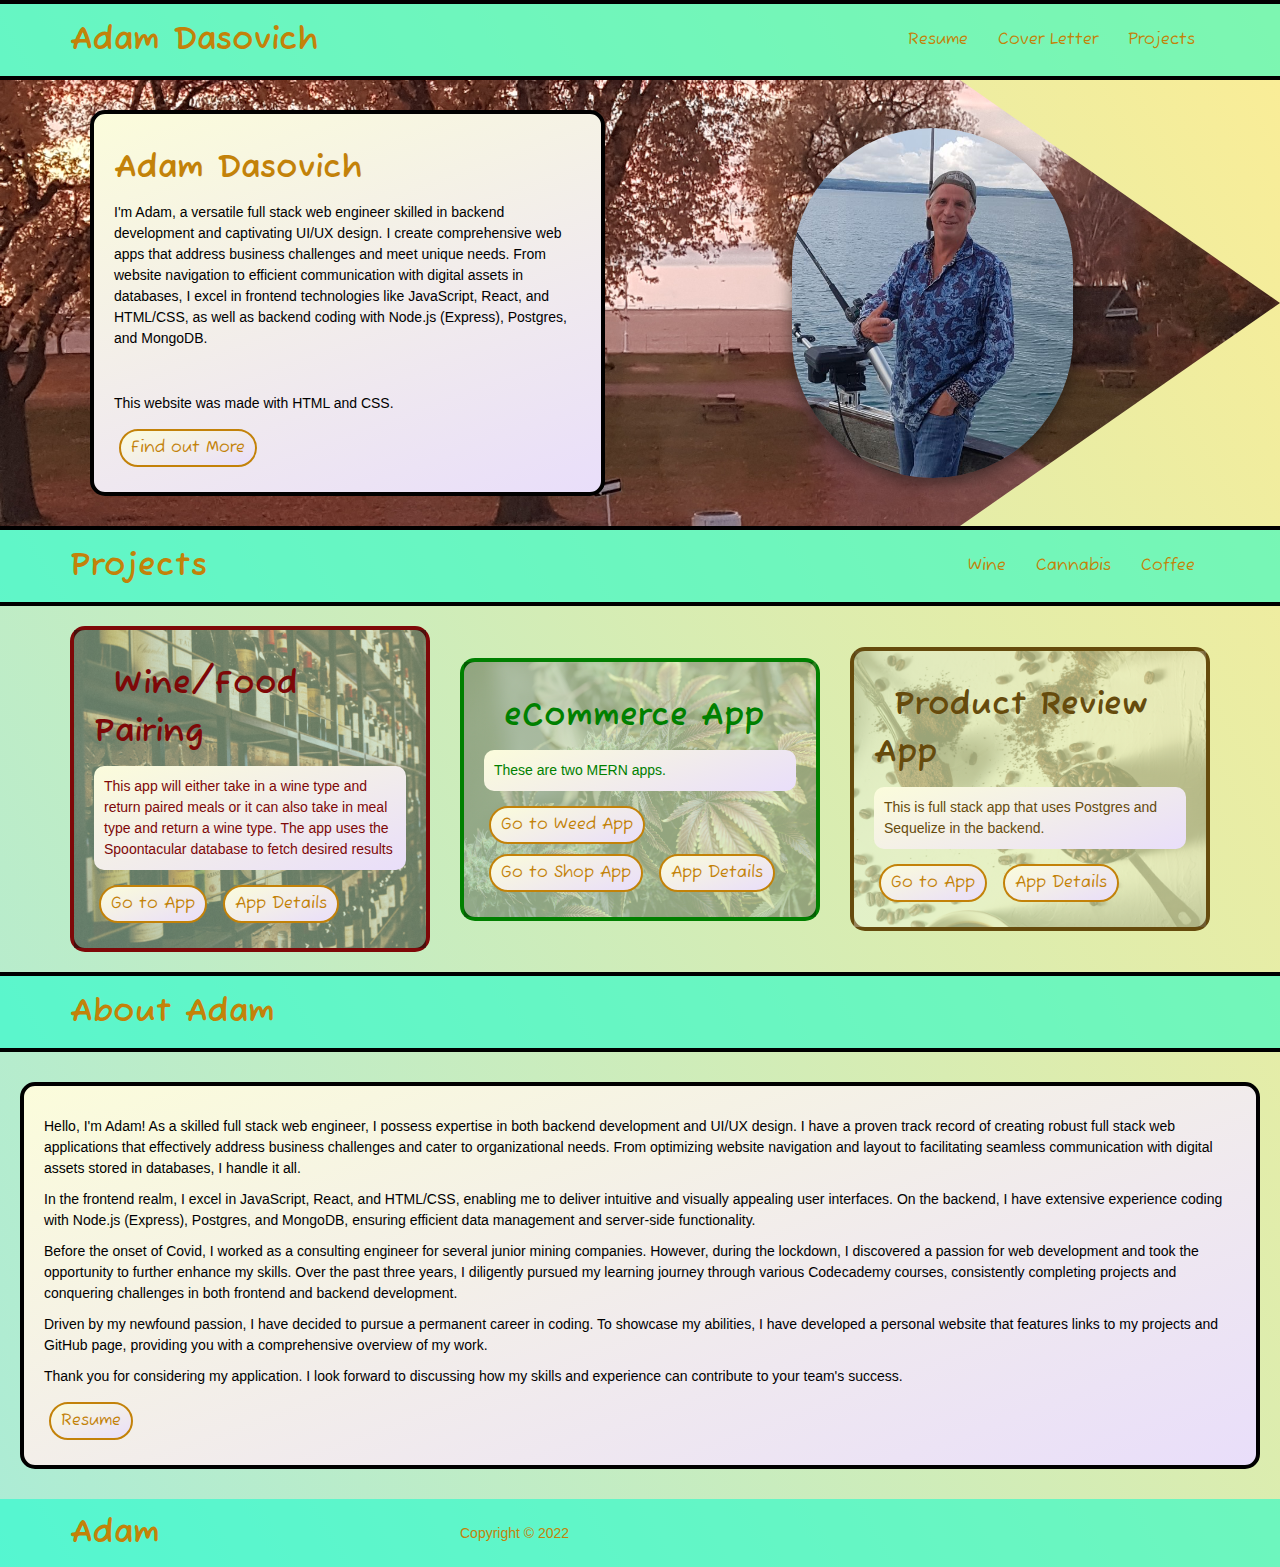
<file: index.html>
<!DOCTYPE html>
<html lang="en">
<head>
	<meta charset="UTF-8">
	<meta http-equiv="X-UA-Compatible" content="IE=edge">
	<link rel="shortcut icon" type="image/png" href="./images/favicon.png" />
	<meta name="viewport" content="width=device-width, initial-scale=1.0">
	<title>Get to Know Adam</title>
	<link rel="stylesheet" href="style.css">
	<link rel="stylesheet" href="https://cdnjs.cloudflare.com/ajax/libs/font-awesome/6.2.0/css/all.min.css" integrity="sha512-xh6O/CkQoPOWDdYTDqeRdPCVd1SpvCA9XXcUnZS2FmJNp1coAFzvtCN9BmamE+4aHK8yyUHUSCcJHgXloTyT2A==" crossorigin="anonymous" referrerpolicy="no-referrer" />

</head>
<body>
	<!--Navbar-->
	<div class="navbar">
		<div class="container flex">
			<h1 class="logo">Adam Dasovich</h1>
			<nav>
				<ul>
					<li><a href="resume.html">Resume</a></li>				
					<li><a href="cover_letter.html">Cover Letter</a></li>
					<li><a href="projects.html">Projects</a></li>
					</ul>
			</nav>
		</div>
	</div>
	<!--End Navbar-->
	<!--Header-->
	<section class="info">
		<div class="container grid">
			<div class="info-text">
				<h1>Adam Dasovich</h1>
				<p>I'm Adam, a versatile full stack web engineer skilled in backend development and captivating UI/UX design. I create comprehensive web apps that address business challenges and meet unique needs. From website navigation to efficient communication with digital assets in databases, I excel in frontend technologies like JavaScript, React, and HTML/CSS, as well as backend coding with Node.js (Express), Postgres, and MongoDB.</p>
				<br>
				<p>
					This website was made with HTML and CSS.
				</p>
				<a href="#about-adam" class="btn btn-outline">Find out More</a>
			</div>			
			<img src="images/boat.png" alt="Adam Dasovich" class="info-img">						
		</div>
	</section>
	<!--End Header-->
	<!--Project Title-->
	<div class="navbar">
		<div class="container flex">
			<h1 class="logo">Projects</h1>
			<nav>
				<ul>
					<li><a href="projects.html#wine">Wine</a></li>
					<li><a href="projects.html#cannabis">Cannabis</a></li>
					<li><a href="projects.html#coffee">Coffee</a></li>
					</ul>
			</nav>
		</div>
	</div>

		<!--Projects-->
	<section class="projects">		
		<div class="container main">
			<div class="grid grid-3">
				<div class="card wine">
					<h1><i class="fa-solid fa-wine-bottle"></i>Wine/Food Pairing</h1>
					<p>This app will either take in a wine type and return paired meals or it can also take in meal type and return a wine type.  The app uses the Spoontacular database to fetch desired results</p>
					<a href="http://spoonacular4.herokuapp.com" class="btn btn-dark" target="_blank">Go to App</a>	
					<a href="projects.html#wine" target="_blank" rel="noopener noreferer" class="btn btn-dark">App Details</a>
				</div>				
				<div class="card cannabis">
					<h1><i class="fa-solid fa-cannabis"></i>eCommerce App</h1>				
					<p>These are two MERN apps.</p>
					<a href="https://weeds-front.onrender.com/" class="btn btn-dark" target="_blank">Go to Weed App</a>
					<a href="https://adams-shop-client.onrender.com/" class="btn btn-dark" target="_blank">Go to Shop App</a>
					<a href="projects.html#cannabis" target="_blank" rel="noopener noreferer" class="btn btn-dark">App Details</a>
			</div>
			<div class="card sequelize">
				<h1><i class="fa-solid fa-mug-hot"></i>Product Review App</h1>
				<p>This is full stack app that uses Postgres and Sequelize in the backend.</p>
				<a href="http://spoonacular4.herokuapp.com" class="btn btn-dark" target="_blank">Go to App</a>
				<a href="projects.html#coffee" target="_blank" rel="noopener noreferer" class="btn btn-dark">App Details</a>
			</div>			
		</div>
	</section>
	<!--About Adam-->
	<div class="navbar" id="about-adam">
		<div class="container flex">
			<h1 class="logo">About Adam</h1>
			<nav>
				<ul>
					<li><a href="projects.html#wine"></a></li>
					<li><a href="projects.html#cannabis"></a></li>
					<li><a href="projects.html#coffee"></a></li>
					</ul>
			</nav>
		</div>
	</div>
	<div class="info-text">
		<p>Hello, I'm Adam! As a skilled full stack web engineer, I possess expertise in both backend development and UI/UX design. I have a proven track record of creating robust full stack web applications that effectively address business challenges and cater to organizational needs. From optimizing website navigation and layout to facilitating seamless communication with digital assets stored in databases, I handle it all.</p>
		<p>In the frontend realm, I excel in JavaScript, React, and HTML/CSS, enabling me to deliver intuitive and visually appealing user interfaces. On the backend, I have extensive experience coding with Node.js (Express), Postgres, and MongoDB, ensuring efficient data management and server-side functionality.</p>
		<p>Before the onset of Covid, I worked as a consulting engineer for several junior mining companies. However, during the lockdown, I discovered a passion for web development and took the opportunity to further enhance my skills. Over the past three years, I diligently pursued my learning journey through various Codecademy courses, consistently completing projects and conquering challenges in both frontend and backend development.</p>
		<p>Driven by my newfound passion, I have decided to pursue a permanent career in coding. To showcase my abilities, I have developed a personal website that features links to my projects and GitHub page, providing you with a comprehensive overview of my work.</p>
		<p>Thank you for considering my application. I look forward to discussing how my skills and experience can contribute to your team's success.</p>
		<a href="resume.html" class="btn btn-outline">Resume</a>
		</div>
	<!--Footer-->
	<footer class="footer bg-dark py-5">
		<div class="container grid grid-3">
			<div>
				<h1>Adam</h1>
				
			</div>
			<div>
				<p>Copyright &copy; 2022</p>
			</div>
			<div class="social">
				<a href="https://twitter.com/ADasovich?ref_src=twsrc%5Etfw" target="_blank"><i class="fab fa-twitter fa-2x"></i></a>
				<a href="#"><i class="fab fa-facebook fa-2x"></i></a>
				<a href="https://github.com/adamdasovich" target="_blank"><i class="fab fa-github fa-2x"></i></a>
				<a href="https://www.linkedin.com/in/adam-dasovich-2ab47832/" target="_blank"><i class="fab fa-linkedin fa-2x"></i></a>
			</div>
		</div>

	</footer>
	
</body>
</html>
</file>
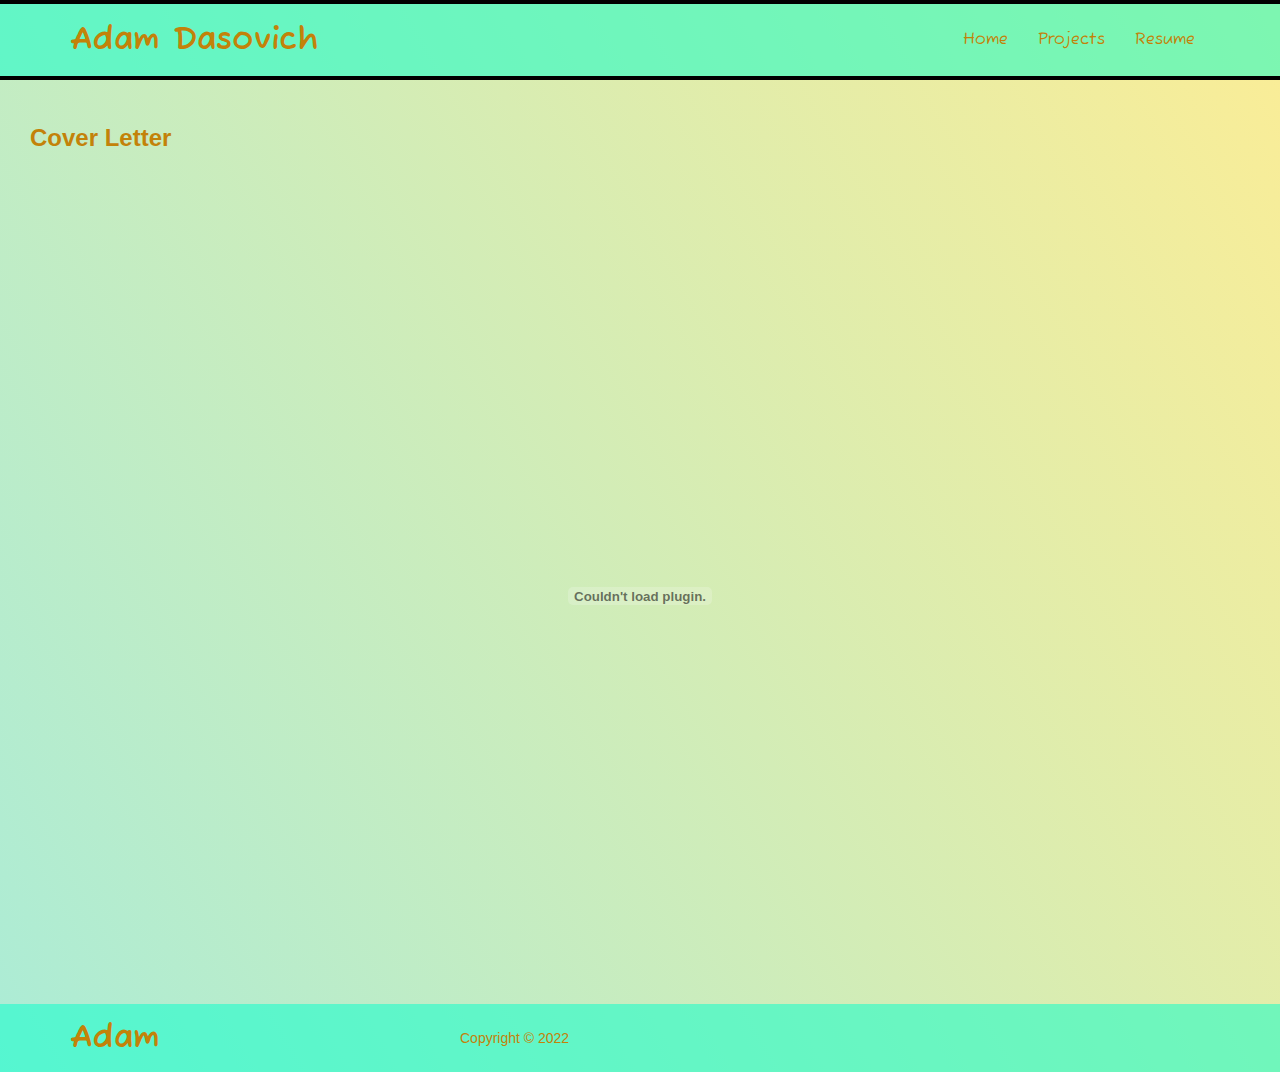
<file: cover_letter.html>
<!DOCTYPE html>
<html lang="en">
<head>
	<meta charset="UTF-8">
	<meta http-equiv="X-UA-Compatible" content="IE=edge">
	<link rel="shortcut icon" type="image/png" href="./images/favicon.png" />
	<meta name="viewport" content="width=device-width, initial-scale=1.0">
	<title>Adam</title>
	<link rel="stylesheet" href="style.css">
	<link rel="stylesheet" href="https://cdnjs.cloudflare.com/ajax/libs/font-awesome/6.2.0/css/all.min.css" integrity="sha512-xh6O/CkQoPOWDdYTDqeRdPCVd1SpvCA9XXcUnZS2FmJNp1coAFzvtCN9BmamE+4aHK8yyUHUSCcJHgXloTyT2A==" crossorigin="anonymous" referrerpolicy="no-referrer" />

</head>
<body>
	<!--Navbar-->
	<div class="navbar">
		<div class="container flex">
			<h1 class="logo">Adam Dasovich</h1>
			<nav>
				<ul>
					<li><a href="index.html">Home</a></li>
					<li><a href="projects.html">Projects</a></li>
					<li><a href="resume.html">Resume</a></li>
					</ul>
			</nav>
		</div>
	</div>
	<!--End Navbar-->
	<div class="project-title resume">
		<h2 class="project-title">Cover Letter</h2>
	</div>
	<div>
		<embed src="/images/cover_letter.pdf" type='application/pdf' width='100%' height='800px'/>
	</div>
	<!--Footer-->
	<footer class="footer bg-dark py-5">
		<div class="container grid grid-3">
			<div>
				<h1>Adam</h1>
				
			</div>
			<div>
				<p>Copyright &copy; 2022</p>
			</div>
			<div class="social">
				<a href="https://twitter.com/ADasovich?ref_src=twsrc%5Etfw" target="_blank"><i class="fab fa-twitter fa-2x"></i></a>
				<a href="#"><i class="fab fa-facebook fa-2x"></i></a>
				<a href="https://github.com/adamdasovich" target="_blank"><i class="fab fa-github fa-2x"></i></a>
				<a href="https://www.linkedin.com/in/adam-dasovich-2ab47832/" target="_blank"><i class="fab fa-linkedin fa-2x"></i></a>
			</div>
		</div>

	</footer>
	
</body>
</html>
</file>
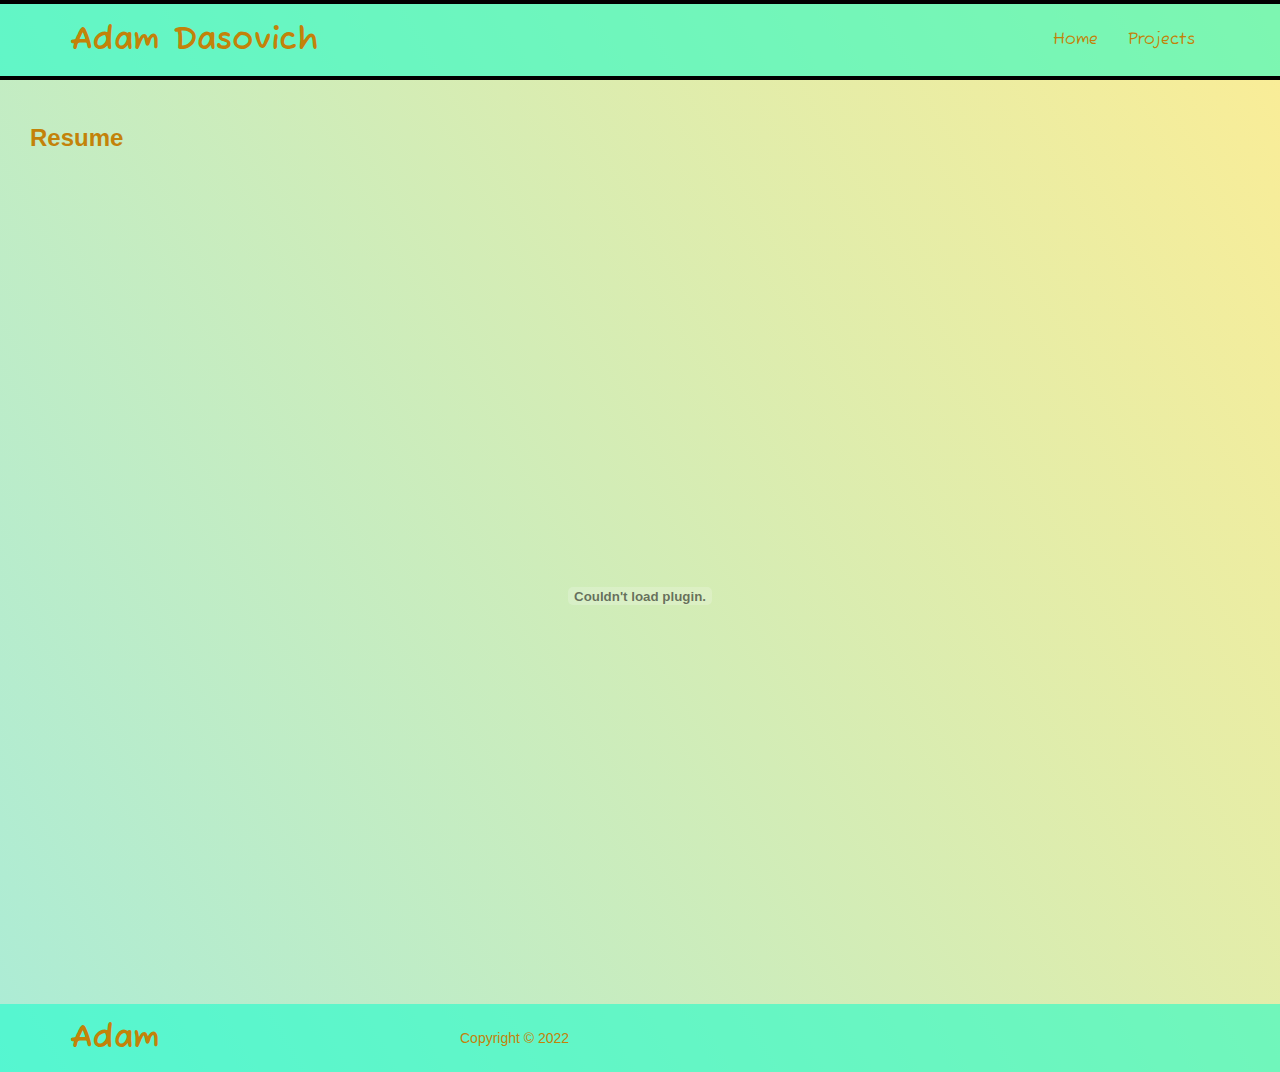
<file: resume.html>
<!DOCTYPE html>
<html lang="en">
<head>
	<meta charset="UTF-8">
	<meta http-equiv="X-UA-Compatible" content="IE=edge">
	<link rel="shortcut icon" type="image/png" href="./images/favicon.png" />
	<meta name="viewport" content="width=device-width, initial-scale=1.0">
	<title>Adam</title>
	<link rel="stylesheet" href="style.css">
	<link rel="stylesheet" href="https://cdnjs.cloudflare.com/ajax/libs/font-awesome/6.2.0/css/all.min.css" integrity="sha512-xh6O/CkQoPOWDdYTDqeRdPCVd1SpvCA9XXcUnZS2FmJNp1coAFzvtCN9BmamE+4aHK8yyUHUSCcJHgXloTyT2A==" crossorigin="anonymous" referrerpolicy="no-referrer" />

</head>
<body>
	<!--Navbar-->
	<div class="navbar">
		<div class="container flex">
			<h1 class="logo">Adam Dasovich</h1>
			<nav>
				<ul>
					<li><a href="index.html">Home</a></li>
					<li><a href="projects.html">Projects</a></li>
					</ul>
			</nav>
		</div>
	</div>
	<!--End Navbar-->
	<div class="project-title resume">
		<h2 class="project-title">Resume</h2>
	</div>
	<div>
		<embed src="/images/resume_adam.pdf" type='application/pdf' width='100%' height='800px'/>
	</div>
	<!--Footer-->
	<footer class="footer bg-dark py-5">
		<div class="container grid grid-3">
			<div>
				<h1>Adam</h1>
				
			</div>
			<div>
				<p>Copyright &copy; 2022</p>
			</div>
			<div class="social">
				<a href="https://twitter.com/ADasovich?ref_src=twsrc%5Etfw" target="_blank"><i class="fab fa-twitter fa-2x"></i></a>
				<a href="#"><i class="fab fa-facebook fa-2x"></i></a>
				<a href="https://github.com/adamdasovich" target="_blank"><i class="fab fa-github fa-2x"></i></a>
				<a href="https://www.linkedin.com/in/adam-dasovich-2ab47832/" target="_blank"><i class="fab fa-linkedin fa-2x"></i></a>
			</div>
		</div>

	</footer>
	
</body>
</html>
</file>
<file: style.css>
@import url('https://fonts.googleapis.com/css2?family=Fuzzy+Bubbles:wght@400;700&display=swap');

:root {
	--primary-color:rgb(0, 255, 204, 0.5);
	--secondary-color: rgb(195, 130, 9);
	--wine: rgb(126, 8, 8);
	--header-back: rgb(237, 219, 171);
	--cannabis: rgb(21, 152, 21);
	--back-image: linear-gradient(-20deg, #e9defa 0%, #fbfcdb 100%);
	--my-brown: rgb(102, 75, 13);
	--footer-bg: rgb(0, 255, 204);
}

* {
	box-sizing: border-box;
	padding: 0;
	margin: 0;
}

body {
	font-family: 'Fuzzy Bubbles', cursive;background-size: cover;
	background-image: linear-gradient(60deg, #abecd6 0%, #fbed96 100%);
	background-position: center;	
	background-repeat: no-repeat;
	color: var(--secondary-color);
	line-height: 1.5;	
}

ul {
	list-style: none;
}

a {
	text-decoration: none;
	color: var(--secondary-color);
}

i {
	margin: 0 10px;
}

h1,
h2 {
	margin: 10px 0;
}

div.container.flex {
	height: 100%;
}

p {
	margin: 10px 0;
	font-family: Arial, Helvetica, sans-serif;
	font-size: 14px;
}

img {
	width: 100%;
}

/*navbar*/
.navbar {
	height: 80px;
	background-color: var(--primary-color);	
	border-top: black 4px solid;
	border-bottom: black 4px solid;
}

.navbar .flex {
	justify-content: space-between;
}

.navbar ul {
	display: flex;
}

.navbar a {
	color: var(--secondary-color);
	padding: 10px;
	margin: 0 5px;
}

.navbar a:hover {
	border-bottom: 2px solid var(--secondary-color);
}

/*info*/

.info {
	height:100%;
	background-image: url(./images/oct_31.jpg);
	background-size: cover;
	background-position: center;	
	background-repeat: no-repeat;
	clip-path: polygon(0% 0%, 75% 0%, 100% 50%, 75% 100%, 0% 100%);
	position: relative;
}

.info-text {
	justify-self: center;
	border: black 4px solid;
	padding: 20px;
	margin: 30px 20px;
	border-radius: 15px;
	background-image: var(--back-image);
	animation: slideInFromLeft 1s ease-in;
}
	
	

.info-text p {
	color: black;
	font-weight: 300;
}

.info-img {
	height: 350px;
	width: auto;
	justify-self: center;
	border-radius: 200px;
	box-shadow: 0 5px 15px rgba(9, 9, 9, 0.5);
	margin: 40px 0;	
	animation: slideInFromRight 1s ease-in;
}

/*projects*/

div.card h1 {
	font-weight: 700;
	border-radius: 10px;
}

div.card p {
	background-image: var(--back-image);
	padding: 10px;
	border-radius: 10px;
	
}

div.card.wine {	
	position: relative;
	isolation: isolate;
	color: var(--wine);
	border: 4px solid var(--wine);
	border-radius: 15px;
}



div.card.wine::after {
	content: '';
	position: absolute;
	background: rgb(155, 5, 83);
	inset: 0;
	z-index: -1;
	opacity: 0.5;
	background-image: url('./images/klara-kulikova-CPMZguYURMw-unsplash.jpg');
	background-size: cover;
	background-repeat: no-repeat;
	background-position: center;
}

div.card.cannabis {
	position: relative;
	isolation: isolate;
	color: green;
	border: 4px solid green;
	border-radius: 15px;
}

div.card.cannabis::after {
	content: '';
	position: absolute;
	background: rgb(29, 119, 57);
	inset: 0;
	z-index: -1;
	opacity: 0.3;	
	background-image: url('./images/diyahna-lewis-JEI-uPbp1Aw-unsplash.jpg');
	background-size: cover;
	background-position: center;	
	background-repeat: no-repeat;
}

div.card.sequelize {
	position: relative;
	isolation: isolate;	
	color: var(--my-brown);
	border: 4px solid var(--my-brown);
	border-radius: 15px;
}

div.card.sequelize::after {
	content: '';
	position: absolute;
	background: rgb(149, 110, 21);
	inset: 0;
	z-index: -1;
	opacity: 0.3;	
	background-image: url('./images/christina-rumpf-LMzwJDu6hTE-unsplash.jpg');
	background-size: cover;
	background-position: center;	
	background-repeat: no-repeat;
}



/*footer*/

footer {
	background-color: rgb(0, 255, 204, .5);
}

.social {
	display: flex;
	justify-content: space-between;
}

/*Wine App*/

.project-wine {
	background-image: var(--back-image);
	background-size: cover;
	background-repeat: no-repeat;
	background-position: center;
}

div.project-title {
	font-family: Arial, Helvetica, sans-serif;
	padding: 30px;
}

.card-2 {
	min-width: 120px;
	display: flex;
	flex-direction: column;
	border: var(--cannabis) 1px solid;
	font-family: Arial, Helvetica, sans-serif;
	padding: 10px;
	margin: 10px;
	justify-self: center;
	align-items: center;
	border-radius: 10px;
	background-image: var(--back-image);
	background-size: cover;
	background-repeat: no-repeat;
	background-position: center;
}

.card-2 h4 {
	font-size: .6rem;
	font-weight: 300;
	margin: 10px 0;
}

img.tech-img {
	width: 60px;
	height: 60px;
	align-self: center;
}

div.project-tech.flex {
	flex-wrap: wrap;
	justify-content: space-around;
}

.project-wine p {
	font-size: 1rem;
	font-weight: 300;
	margin-bottom: 20px;
}

.project-wine ul {
	list-style: circle; 
}

/*Utilities*/

.container {
	max-width: 1200px;
	margin: 0 auto;
	padding: 0 30px;
}

.card {
	padding: 20px;
	margin: 20px 0;
}

.btn {
	display: inline-block;
	background-image: var(--back-image);
	color: var(--secondary-color);
	cursor: pointer;
	padding: 5px 10px;
	border: solid 2px var(--secondary-color);
	border-radius: 500px;
	margin: 5px;
}

.btn:hover {
	background-color: var(--secondary-color);
	color: var(--wine);
	transform: scale(.8)
}

.flex {
	display: flex;
	justify-content: center;
	align-items: center;
	height: 100%;
}

.grid {
	display: grid;
	grid-template-columns: repeat(2, 1fr);
	grid-gap: 30px;
	justify-content: center;
	align-items: center;
	height: 100%;
}

.grid-3 {
	grid-template-columns: repeat(3, 1fr);
}

/* Animations */
@keyframes slideInFromLeft {
	0% {
		transform: translateX(-100%);
		opacity: 0;
	}

	100% {
		transform: translateX(0);
		opacity: 1;
	}
}

@keyframes slideInFromRight {
	0% {
		transform: translateX(100%);
		opacity: 0;
	}

	100% {
		transform: translateX(0);
		opacity: 1;
	}
}

#myPDF {
	width: 100%;
	height: 975px;
}

/* Media Queries */
/*Tablet*/
@media(max-width: 768px) {
	.grid,
	.projects .grid,
	footer .grid {
		grid-template-columns: 1fr;
		height: auto;
	}


	.info-text {
		text-align: center;
		margin-top: 40px;;
	}

	.info-img {
		justify-self: center;
		margin: auto;
	}
}

/*Mobile*/
@media(max-width: 500px) {
	.navbar {
		height: 110px;
	}
	.navbar .flex {
		flex-direction: column;
	}
	.navbar ul {
		padding: 10px;
		background-color:rgb(0, 255, 204, .1);
	}
}
</file>
